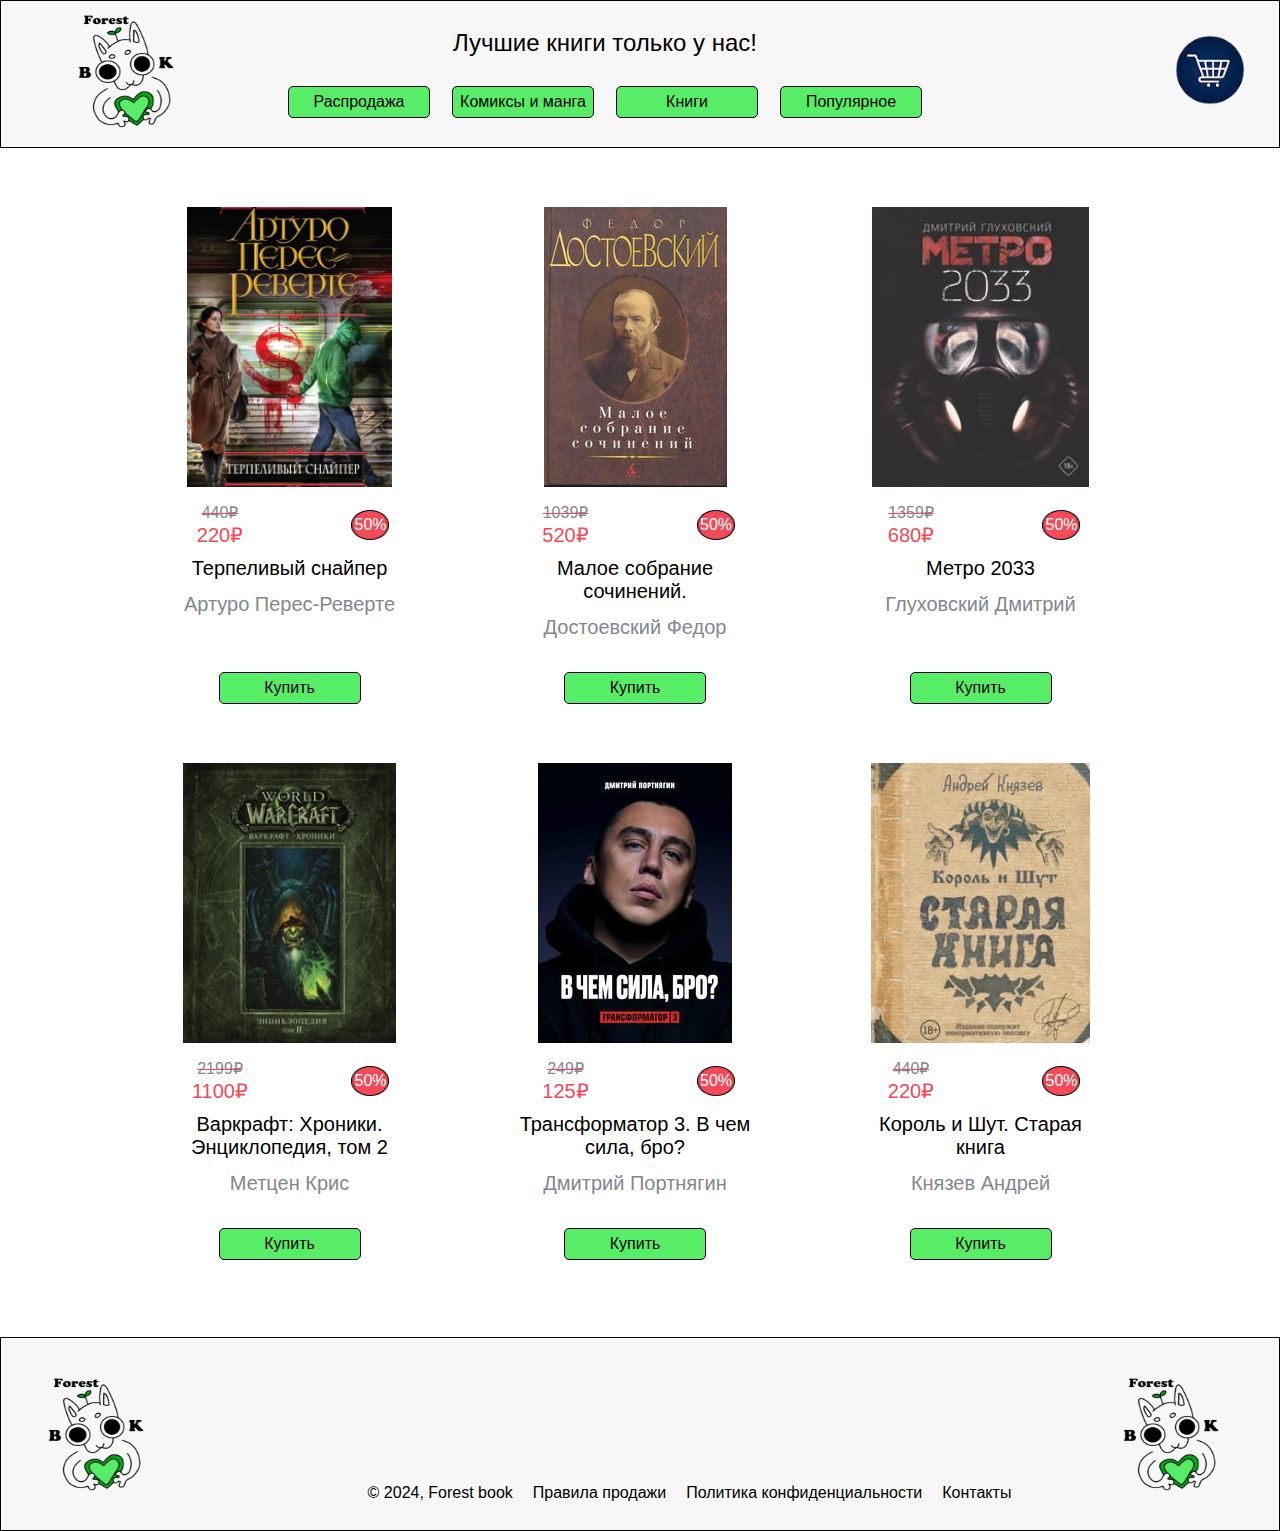
<file: bookshoptrue/index.html>
<!DOCTYPE html>
<html lang="ru">
<head>
    <meta charset="UTF-8">
    <meta name="viewport" content="width=device-width, initial-scale=1.0">
    <link rel="stylesheet" href="style.css">
    <link rel="icon" href="img/favicon.svg" type="image/svg+xml">
    <title>Forest Book | Sale</title>
</head>
<header>
    <!-- Header -->
<div class="header">
    <div class="menu">
        <div class="logo">
            <img href="index.html" src="./img/logo.svg">
        </div>
        <div class="best">
        <h3 class="slogan">Лучшие книги только у нас!</h3>
        <div class="buttons">
            <div class="button ad">
                <a href="index.html">Распродажа</a>
            </div>
            <div class="button ad">
                <a href="comics.html">Комиксы и манга</a>
            </div>
            <div class="button ad">
                <a href="books.html">Книги</a>
            </div>
            <div class="button ad">
                <a href="popularity.html">Популярное</a>
            </div>
            <button id="openCartBtn"></button>
        </div>
    </div>
    </div>
</div>    
</header>
<body>
    <!-- Content -->
<div class="content">
    <div class="block">
        <div class="content_box">
            <img class="image" src="./img/index/image 1.png" alt="alt text" />
            <div class="flex_col2">
                <div class="flex_col3">
                    <div class="flex_row3">
                        <div class="flex_col4">
                            <h5 class="staraya">440₽</h5>
                            <h2 class="new">220₽</h2>
                        </div>
                        <div class="content_box1" style="--src:url(./img/plain_red_circle.png)">
                            <h5 class="new1">50%</h5>
                        </div>
                    </div>
                    <div class="flex_col5">
                        <h2 class="medium_title">Терпеливый снайпер</h2>
                        <h2 class="medium_title1">Артуро Перес-Реверте</h2>
                    </div>
                </div>
                <div class="button buy">
                    <a href="#" class="buyButton">Купить</a>
                </div>
            </div>
        </div>
        <div class="content_box">
            <img class="image" src="./img/index/dostoevsky.jpg" alt="alt text" />
            <div class="flex_col2">
                <div class="flex_col3">
                    <div class="flex_row3">
                        <div class="flex_col4">
                            <h5 class="staraya">1039₽</h5>
                            <h2 class="new">520₽</h2>
                        </div>
                        <div class="content_box1" style="--src:url(./img/plain_red_circle.png)">
                            <h5 class="new1">50%</h5>
                        </div>
                    </div>
                    <div class="flex_col5">
                        <h2 class="medium_title">Малое собрание сочинений.</h2>
                        <h2 class="medium_title1">Достоевский Федор</h2>
                    </div>
                </div>
                <div class="button buy">
                    <a href="#" class="buyButton">Купить</a>
                </div>
            </div>
        </div>
        <div class="content_box">
            <img class="image" src="./img/index/meto.jpg" alt="alt text" />
            <div class="flex_col2">
                <div class="flex_col3">
                    <div class="flex_row3">
                        <div class="flex_col4">
                            <h5 class="staraya">1359₽</h5>
                            <h2 class="new">680₽</h2>
                        </div>
                        <div class="content_box1" style="--src:url(./img/plain_red_circle.png)">
                            <h5 class="new1">50%</h5>
                        </div>
                    </div>
                    <div class="flex_col5">
                        <h2 class="medium_title">Метро 2033</h2>
                        <h2 class="medium_title1">Глуховский Дмитрий</h2>
                    </div>
                </div>
                <div class="button buy">
                    <a href="#" class="buyButton">Купить</a>
                </div>
            </div>
        </div>
    </div>
    <div class="block">
        <div class="content_box">
            <img class="image" src="./img/index/warcraft.jpg" alt="alt text" />
            <div class="flex_col2">
                <div class="flex_col3">
                    <div class="flex_row3">
                        <div class="flex_col4">
                            <h5 class="staraya">2199₽</h5>
                            <h2 class="new">1100₽</h2>
                        </div>
                        <div class="content_box1" style="--src:url(./img/plain_red_circle.png)">
                            <h5 class="new1">50%</h5>
                        </div>
                    </div>
                    <div class="flex_col5">
                        <h2 class="medium_title">Варкрафт: Хроники. Энциклопедия, том 2</h2>
                        <h2 class="medium_title1">Метцен Крис</h2>
                    </div>
                </div>
                <div class="button buy">
                    <a href="#" class="buyButton">Купить</a>
                </div>
            </div>
        </div>
        <div class="content_box">
            <img class="image" src="./img/index/transform.jpg" alt="alt text" />
            <div class="flex_col2">
                <div class="flex_col3">
                    <div class="flex_row3">
                        <div class="flex_col4">
                            <h5 class="staraya">249₽</h5>
                            <h2 class="new">125₽</h2>
                        </div>
                        <div class="content_box1" style="--src:url(./img/plain_red_circle.png)">
                            <h5 class="new1">50%</h5>
                        </div>
                    </div>
                    <div class="flex_col5">
                        <h2 class="medium_title">Трансформатор 3. В чем сила, бро?</h2>
                        <h2 class="medium_title1">Дмитрий Портнягин</h2>
                    </div>
                </div>
                <div class="button buy">
                    <a href="#" class="buyButton">Купить</a>
                </div>
            </div>
        </div>
        <div class="content_box">
            <img class="image" src="./img/index/king.jpg" alt="alt text" />
            <div class="flex_col2">
                <div class="flex_col3">
                    <div class="flex_row3">
                        <div class="flex_col4">
                            <h5 class="staraya">440₽</h5>
                            <h2 class="new">220₽</h2>
                        </div>
                        <div class="content_box1" style="--src:url(./img/plain_red_circle.png)">
                            <h5 class="new1">50%</h5>
                        </div>
                    </div>
                    <div class="flex_col5">
                        <h2 class="medium_title">Король и Шут. Старая книга</h2>
                        <h2 class="medium_title1">Князев Андрей</h2>
                    </div>
                </div>
                <div class="button buy">
                    <a href="#" class="buyButton">Купить</a>
                </div>
            </div>
        </div>
    </div>
</div>

<div id="cartModal" class="modal cart">
    <div class="modal-content">
        <span class="cart-close"></span>
        <h2>Ваша корзина</h2>
        <ul id="cartItems"></ul>
        <button id="orderBtn">Заказать</button>
    </div>
</div>

<div id="orderModal" class="modal">
    <div class="modal-content">
        <span class="close order-close">&times;</span>
        <h2>Ваш заказ</h2>
        <p id="orderInfo"></p>
        <p>Номер телефона для заказа: +79625670876</p>
    </div>
</div>

<div class="footer">
    <div class="flex_row7">
        <div class="flex_row8">
            <img class="image" src="./img/logo.svg" alt="alt text" />
            <div class="flex_row9">
                <a href="#" class="medium_title7">© 2024, Forest book</a>
                <a href="#"class="medium_title7">Правила продажи</a>
                <a href="#"class="medium_title7">Политика конфиденциальности</a>
                <a id="openContactsBtn" class="medium_title7">Контакты</a>
            </div>

<div id="contactsModal" class="modal contacts">
    <div class="modal-content">
        <h2>Контакты</h2>
        <p>Адрес: г. Орёл, ул. Ленина, 37</p>
        <p>Номер: +79625670876</p>
        <p>Электронная почта: forestbook@mail.ru</p>
    </div>
</div>
        </div>
        <img class="image" src="./img/logo.svg" alt="alt text" />
    </div>
</div>
</body>
<script src="./script.js"></script>
</html>
</file>
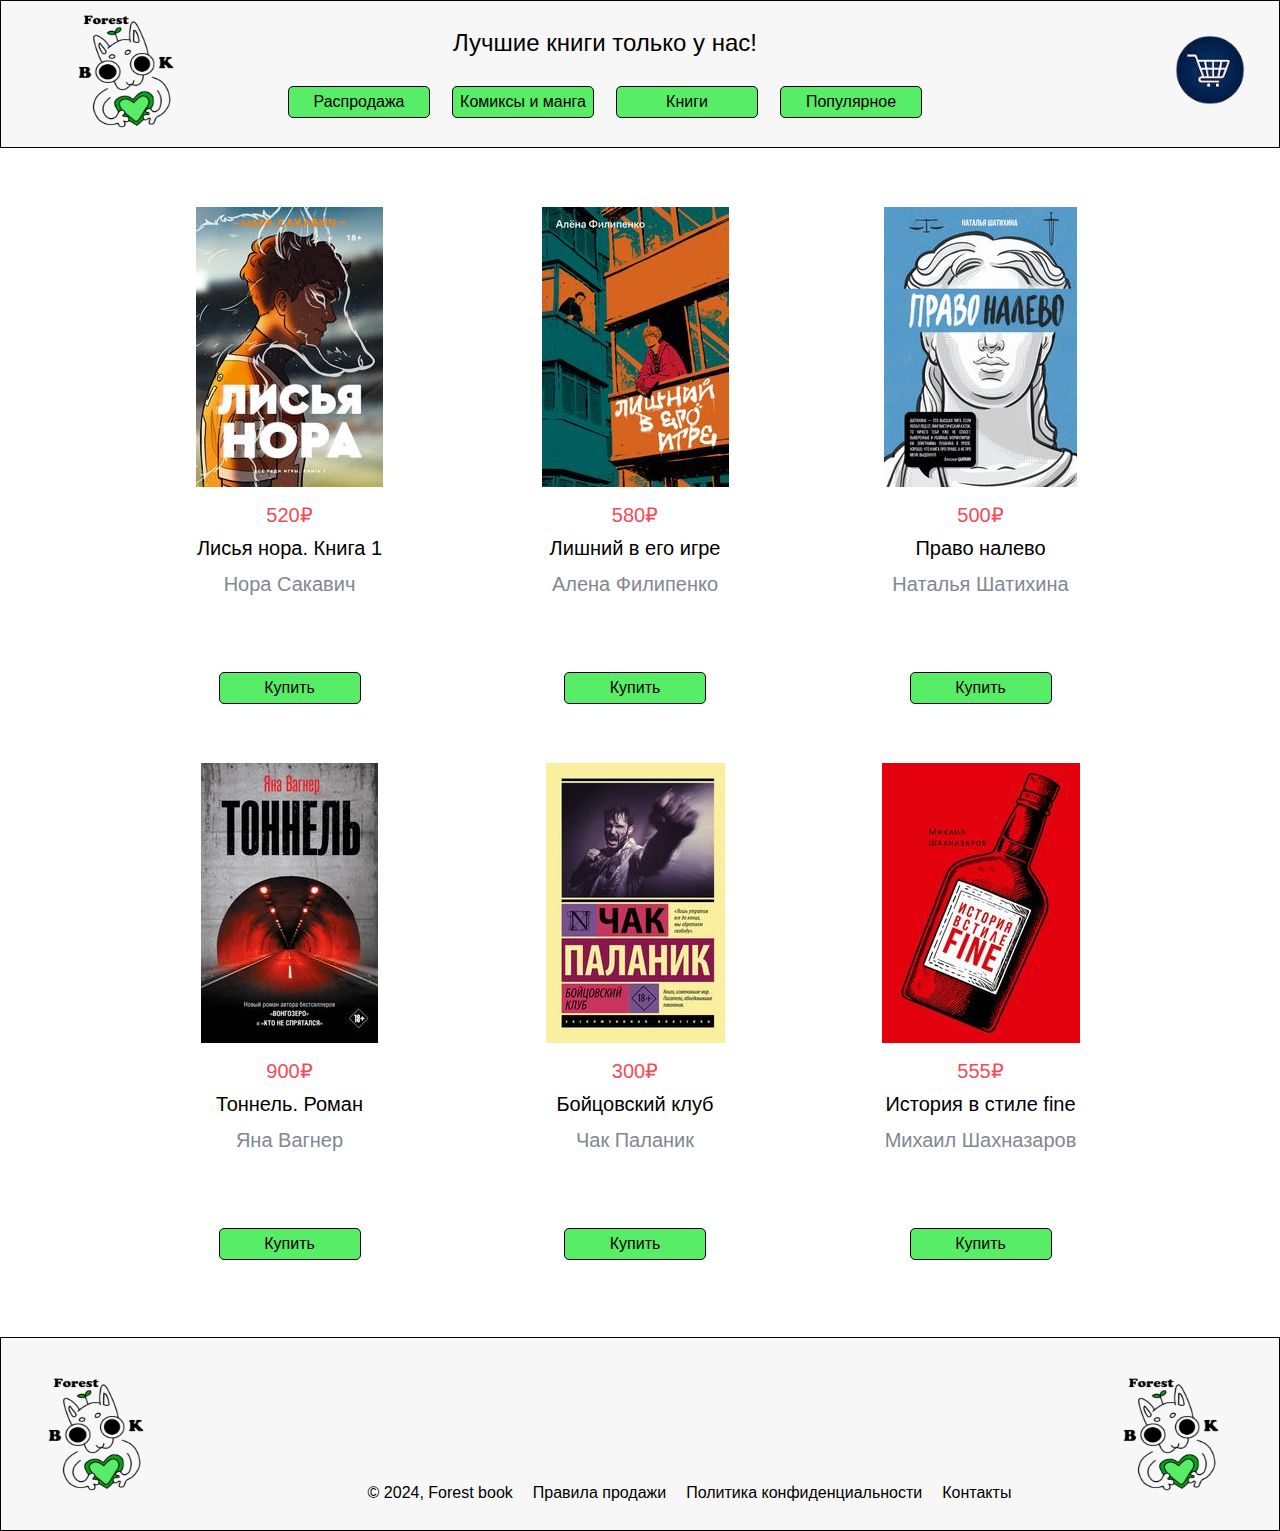
<file: bookshoptrue/books.html>
<!DOCTYPE html>
<html lang="ru">
<head>
    <meta charset="UTF-8">
    <meta name="viewport" content="width=device-width, initial-scale=1.0">
    <link rel="stylesheet" href="style.css">
    <link rel="icon" href="img/favicon.svg" type="image/svg+xml">
    <title>Forest Book | Books</title>
</head>
<header>
    <!-- Header -->
<div class="header">
    <div class="menu">
        <div class="logo">
            <img href="index.html" src="./img/logo.svg">
        </div>
        <div class="best">
        <h3 class="slogan">Лучшие книги только у нас!</h3>
        <div class="buttons">
            <div class="button ad">
                <a href="index.html">Распродажа</a>
            </div>
            <div class="button">
                <a href="comics.html">Комиксы и манга</a>
            </div>
            <div class="button">
                <a href="books.html">Книги</a>
            </div>
            <div class="button">
                <a href="popularity.html">Популярное</a>
            </div>
            <button id="openCartBtn"></button>
        </div>
    </div>
    </div>
</div>    
</header>
<body>
    <!-- Content -->
    <div class="content">
        <div class="block">
            <div class="content_box">
                <img class="image" src="./img/books/lisa.jpg" alt="alt text" />
                <div class="flex_col2">
                    <div class="flex_col3">
                        <div class="flex_row52">
                            <div class="flex_col4">
                                <h2 class="new">520₽</h2>
                            </div>
                        </div>
                        <div class="flex_col5">
                            <h2 class="medium_title">Лисья нора. Книга 1</h2>
                            <h2 class="medium_title1">Нора Сакавич</h2>
                        </div>
                    </div>
                    <div class="button buy">
                        <a href="#" class="buyButton">Купить</a>
                    </div>
                </div>
            </div>
            <div class="content_box">
                <img class="image" src="./img/books/lishniy.jpg" alt="alt text" />
                <div class="flex_col2">
                    <div class="flex_col3">
                        <div class="flex_row52">
                            <div class="flex_col4">
                                <h2 class="new">580₽</h2>
                            </div>
                        </div>
                        <div class="flex_col5">
                            <h2 class="medium_title">Лишний в его игре</h2>
                            <h2 class="medium_title1">Алена Филипенко</h2>
                        </div>
                    </div>
                    <div class="button buy">
                        <a href="#" class="buyButton">Купить</a>
                    </div>
                </div>
            </div>
            <div class="content_box">
                <img class="image" src="./img/books/right.jpg" alt="alt text" />
                <div class="flex_col2">
                    <div class="flex_col3">
                        <div class="flex_row52">
                            <div class="flex_col4">
                                <h2 class="new">500₽</h2>
                            </div>
                        </div>
                        <div class="flex_col5">
                            <h2 class="medium_title">Право налево</h2>
                            <h2 class="medium_title1">Наталья Шатихина</h2>
                        </div>
                    </div>
                    <div class="button buy">
                        <a href="#" class="buyButton">Купить</a>
                    </div>
                </div>
            </div>
        </div>
        <div class="block">
            <div class="content_box">
                <img class="image" src="./img/books/tonnel.jpg" alt="alt text" />
                <div class="flex_col2">
                    <div class="flex_col3">
                        <div class="flex_row52">
                            <div class="flex_col4">
                                <h2 class="new">900₽</h2>
                            </div>
                        </div>
                        <div class="flex_col5">
                            <h2 class="medium_title">Тоннель. Роман</h2>
                            <h2 class="medium_title1">Яна Вагнер</h2>
                        </div>
                    </div>
                    <div class="button buy">
                        <a href="#" class="buyButton">Купить</a>
                    </div>
                </div>
            </div>
            <div class="content_box">
                <img class="image" src="./img/books/club.jpg" alt="alt text" />
                <div class="flex_col2">
                    <div class="flex_col3">
                        <div class="flex_row52">
                            <div class="flex_col4">
                                <h2 class="new">300₽</h2>
                            </div>
                        </div>
                        <div class="flex_col5">
                            <h2 class="medium_title">Бойцовский клуб</h2>
                            <h2 class="medium_title1">Чак Паланик</h2>
                        </div>
                    </div>
                    <div class="button buy">
                        <a href="#" class="buyButton">Купить</a>
                    </div>
                </div>
            </div>
            <div class="content_box">
                <img class="image" src="./img/books/fine.jpg" alt="alt text" />
                <div class="flex_col2">
                    <div class="flex_col3">
                        <div class="flex_row52">
                            <div class="flex_col4">
                                <h2 class="new">555₽</h2>
                            </div>
                        </div>
                        <div class="flex_col5">
                            <h2 class="medium_title">История в стиле fine</h2>
                            <h2 class="medium_title1">Михаил Шахназаров</h2>
                        </div>
                    </div>
                    <div class="button buy">
                        <a href="#" class="buyButton">Купить</a>
                    </div>
                </div>
            </div>
        </div>
    </div>
    <div id="cartModal" class="modal cart">
        <div class="modal-content">
            <span class="cart-close"></span>
            <h2>Ваша корзина</h2>
            <ul id="cartItems"></ul>
            <button id="orderBtn">Заказать</button>
        </div>
    </div>
    
    <div id="orderModal" class="modal">
        <div class="modal-content">
            <span class="close order-close">&times;</span>
            <h2>Ваш заказ</h2>
            <p id="orderInfo"></p>
            <p>Номер телефона для заказа: +79625670876</p>
        </div>
    </div>
    
    <div class="footer">
        <div class="flex_row7">
            <div class="flex_row8">
                <img class="image" src="./img/logo.svg" alt="alt text" />
                <div class="flex_row9">
                    <a href="#" class="medium_title7">© 2024, Forest book</a>
                    <a href="#"class="medium_title7">Правила продажи</a>
                    <a href="#"class="medium_title7">Политика конфиденциальности</a>
                    <a id="openContactsBtn" class="medium_title7">Контакты</a>
                </div>
    
    <div id="contactsModal" class="modal contacts">
        <div class="modal-content">
            <h2>Контакты</h2>
            <p>Адрес: г. Орёл, ул. Ленина, 37</p>
            <p>Номер: +79625670876</p>
            <p>Электронная почта: forestbook@mail.ru</p>
        </div>
    </div>
            </div>
            <img class="image" src="./img/logo.svg" alt="alt text" />
        </div>
    </div>
    </body>
<script src="./script.js"></script>
</html>
</file>
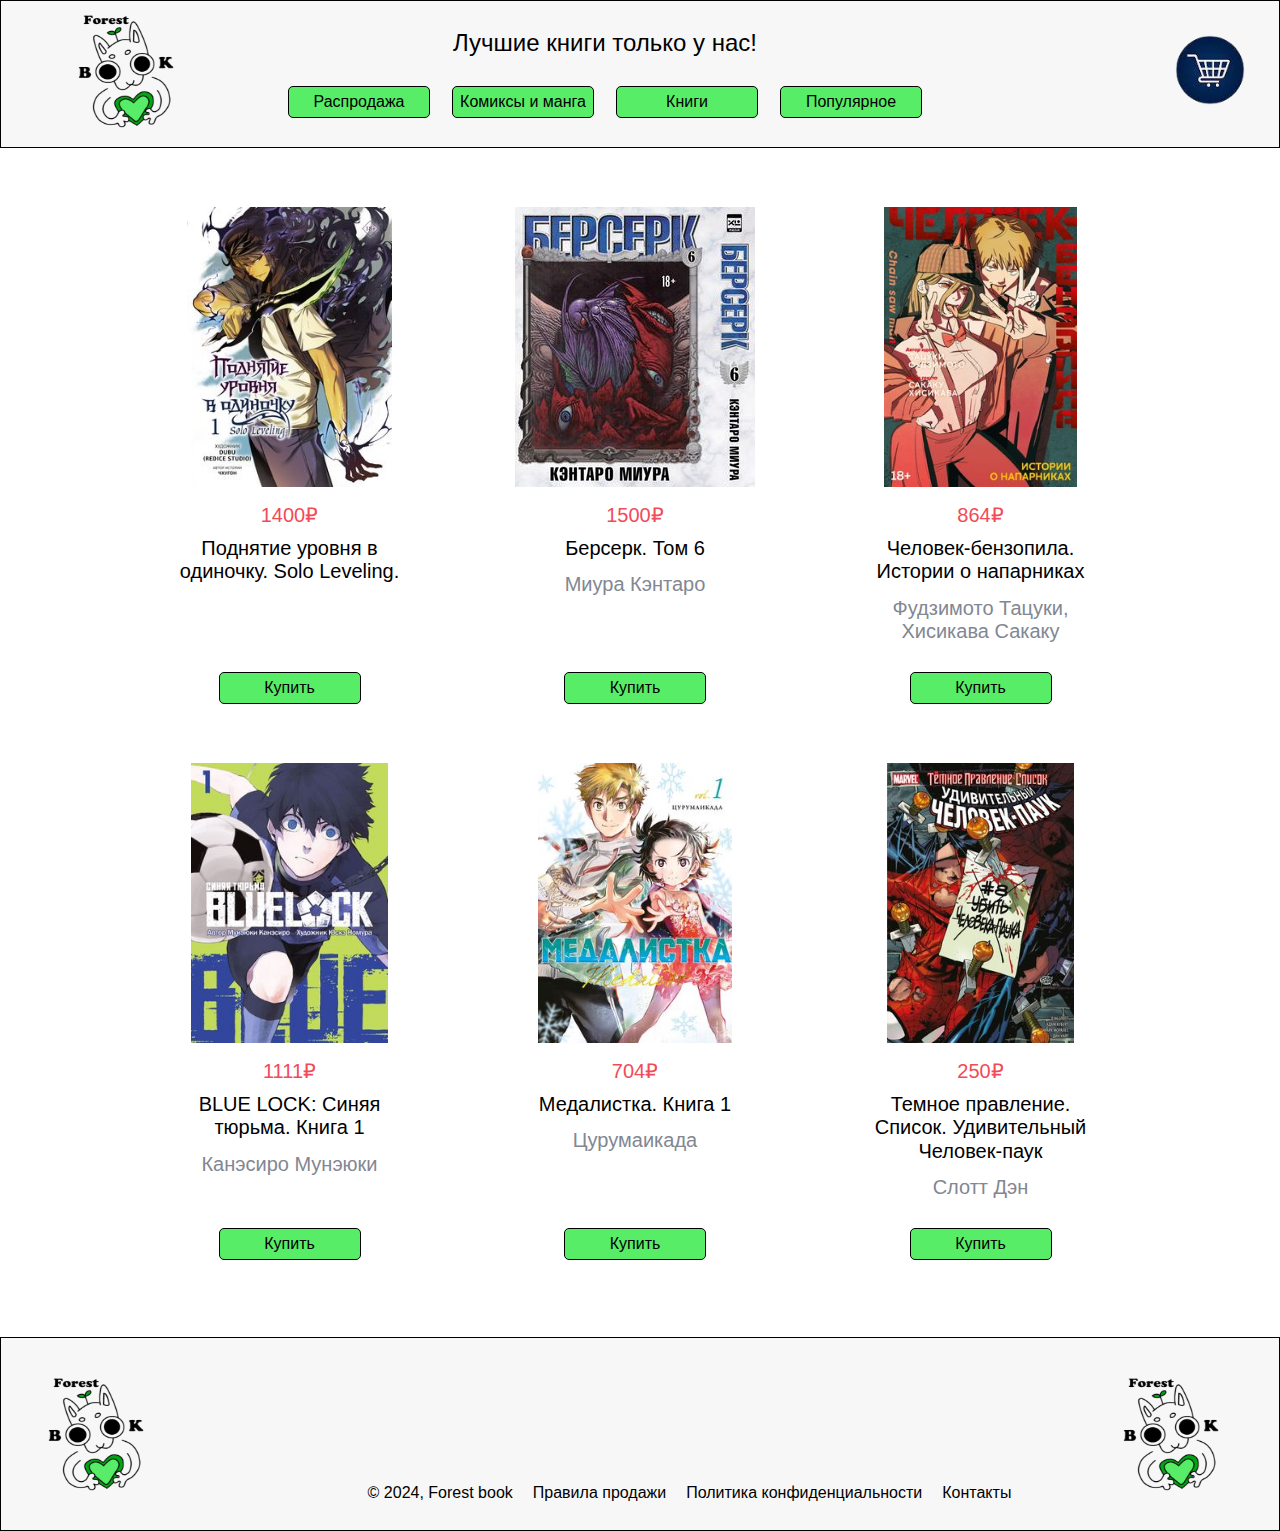
<file: bookshoptrue/comics.html>
<!DOCTYPE html>
<html lang="ru">
<head>
    <meta charset="UTF-8">
    <meta name="viewport" content="width=device-width, initial-scale=1.0">
    <link rel="stylesheet" href="style.css">
    <link rel="icon" href="img/favicon.svg" type="image/svg+xml">
    <title>Forest Book | Comics</title>
</head>
<header>
    <!-- Header -->
<div class="header">
    <div class="menu">
        <div class="logo">
            <img href="index.html" src="./img/logo.svg">
        </div>
        <div class="best">
        <h3 class="slogan">Лучшие книги только у нас!</h3>
        <div class="buttons">
            <div class="button ad">
                <a href="index.html">Распродажа</a>
            </div>
            <div class="button">
                <a href="comics.html">Комиксы и манга</a>
            </div>
            <div class="button">
                <a href="books.html">Книги</a>
            </div>
            <div class="button">
                <a href="popularity.html">Популярное</a>
            </div>
            <button id="openCartBtn"></button>
        </div>
    </div>
    </div>
</div>    
</header>
<body>
    <!-- Content -->
    <div class="content">
        <div class="block">
            <div class="content_box">
                <img class="image" src="./img/comics/sololeveling.jpg" alt="alt text" />
                <div class="flex_col2">
                    <div class="flex_col3">
                        <div class="flex_row52">
                            <div class="flex_col4">
                                <h2 class="new">1400₽</h2>
                            </div>
                        </div>
                        <div class="flex_col5">
                            <h2 class="medium_title">Поднятие уровня в одиночку. Solo Leveling. </h2>
                            <h2 class="medium_title1"></h2>
                        </div>
                    </div>
                    <div class="button buy">
                        <a href="#" class="buyButton">Купить</a>
                    </div>
                </div>
            </div>
            <div class="content_box">
                <img class="image" src="./img/comics/berserk.jpg" alt="alt text" />
                <div class="flex_col2">
                    <div class="flex_col3">
                        <div class="flex_row52">
                            <div class="flex_col4">
                                <h2 class="new">1500₽</h2>
                            </div>
                        </div>
                        <div class="flex_col5">
                            <h2 class="medium_title">Берсерк. Том 6</h2>
                            <h2 class="medium_title1">Миура Кэнтаро</h2>
                        </div>
                    </div>
                    <div class="button buy">
                        <a href="#" class="buyButton">Купить</a>
                    </div>
                </div>
            </div>
            <div class="content_box">
                <img class="image" src="./img/comics/benzopila.jpg" alt="alt text" />
                <div class="flex_col2">
                    <div class="flex_col3">
                        <div class="flex_row52">
                            <div class="flex_col4">
                                <h2 class="new">864₽</h2>
                            </div>
                        </div>
                        <div class="flex_col5">
                            <h2 class="medium_title">Человек-бензопила. Истории о напарниках</h2>
                            <h2 class="medium_title1">Фудзимото Тацуки, Хисикава Сакаку</h2>
                        </div>
                    </div>
                    <div class="button buy">
                        <a href="#" class="buyButton">Купить</a>
                    </div>
                </div>
            </div>
        </div>
        <div class="block">
            <div class="content_box">
                <img class="image" src="./img/comics/bluelock.jpg" alt="alt text" />
                <div class="flex_col2">
                    <div class="flex_col3">
                        <div class="flex_row52">
                            <div class="flex_col4">
                                <h2 class="new">1111₽</h2>
                            </div>
                        </div>
                        <div class="flex_col5">
                            <h2 class="medium_title">BLUE LOCK: Синяя тюрьма. Книга 1</h2>
                            <h2 class="medium_title1">Канэсиро Мунэюки</h2>
                        </div>
                    </div>
                    <div class="button buy">
                        <a href="#" class="buyButton">Купить</a>
                    </div>
                </div>
            </div>
            <div class="content_box">
                <img class="image" src="./img/comics/medalistka.jpg" alt="alt text" />
                <div class="flex_col2">
                    <div class="flex_col3">
                        <div class="flex_row52">
                            <div class="flex_col4">
                                <h2 class="new">704₽</h2>
                            </div>
                        </div>
                        <div class="flex_col5">
                            <h2 class="medium_title">Медалистка. Книга 1</h2>
                            <h2 class="medium_title1">Цурумаикада</h2>
                        </div>
                    </div>
                    <div class="button buy">
                        <a href="#" class="buyButton">Купить</a>
                    </div>
                </div>
            </div>
            <div class="content_box">
                <img class="image" src="./img/comics/spider.jpg" alt="alt text" />
                <div class="flex_col2">
                    <div class="flex_col3">
                        <div class="flex_row52">
                            <div class="flex_col4">
                                <h2 class="new">250₽</h2>
                            </div>
                        </div>
                        <div class="flex_col5">
                            <h2 class="medium_title">Темное правление. Список. Удивительный Человек-паук</h2>
                            <h2 class="medium_title1">Слотт Дэн</h2>
                        </div>
                    </div>
                    <div class="button buy">
                        <a href="#" class="buyButton">Купить</a>
                    </div>
                </div>
            </div>
        </div>
    </div>
    <div id="cartModal" class="modal cart">
        <div class="modal-content">
            <span class="cart-close"></span>
            <h2>Ваша корзина</h2>
            <ul id="cartItems"></ul>
            <button id="orderBtn">Заказать</button>
        </div>
    </div>
    
    <div id="orderModal" class="modal">
        <div class="modal-content">
            <span class="close order-close">&times;</span>
            <h2>Ваш заказ</h2>
            <p id="orderInfo"></p>
            <p>Номер телефона для заказа: +79625670876</p>
        </div>
    </div>
    
    <div class="footer">
        <div class="flex_row7">
            <div class="flex_row8">
                <img class="image" src="./img/logo.svg" alt="alt text" />
                <div class="flex_row9">
                    <a href="#" class="medium_title7">© 2024, Forest book</a>
                    <a href="#"class="medium_title7">Правила продажи</a>
                    <a href="#"class="medium_title7">Политика конфиденциальности</a>
                    <a id="openContactsBtn" class="medium_title7">Контакты</a>
                </div>
    
    <div id="contactsModal" class="modal contacts">
        <div class="modal-content">
            <h2>Контакты</h2>
            <p>Адрес: г. Орёл, ул. Ленина, 37</p>
            <p>Номер: +79625670876</p>
            <p>Электронная почта: forestbook@mail.ru</p>
        </div>
    </div>
            </div>
            <img class="image" src="./img/logo.svg" alt="alt text" />
        </div>
    </div>
    </body>
<script src="./script.js"></script>
</html>
</file>
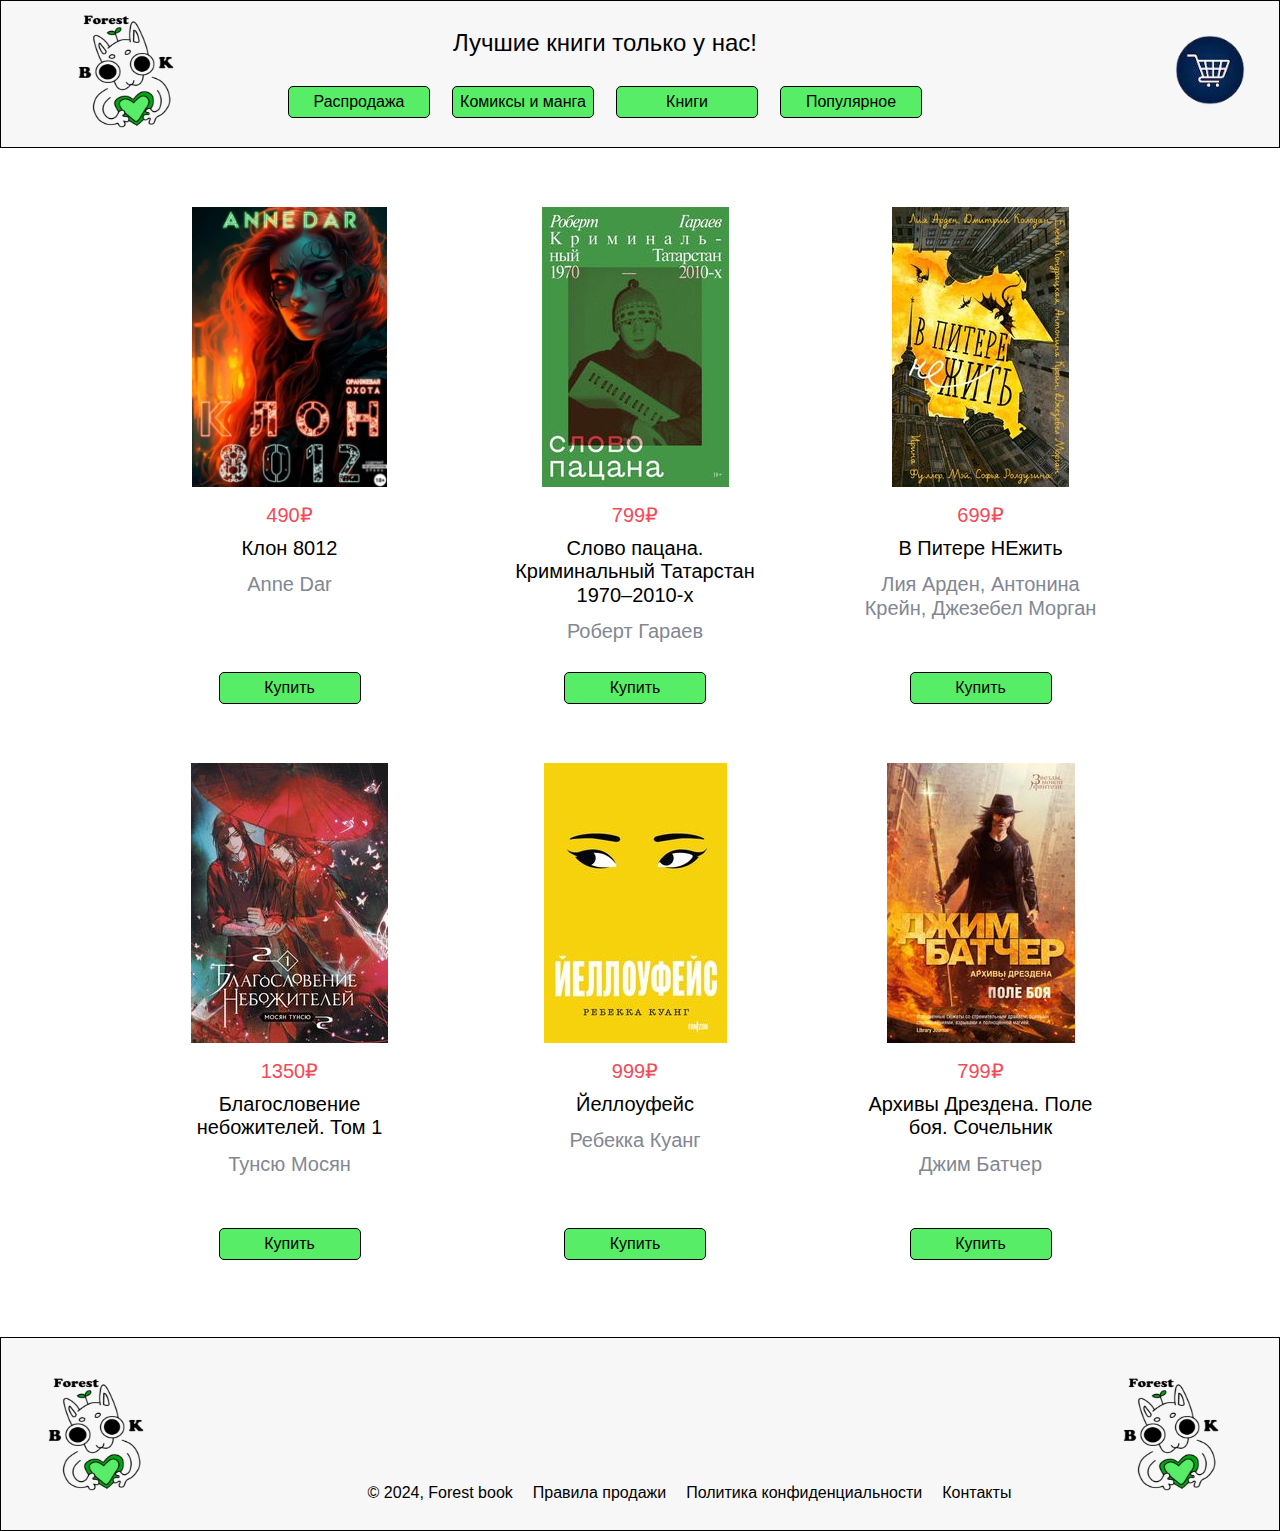
<file: bookshoptrue/popularity.html>
<!DOCTYPE html>
<html lang="ru">
<head>
    <meta charset="UTF-8">
    <meta name="viewport" content="width=device-width, initial-scale=1.0">
    <link rel="stylesheet" href="style.css">
    <link rel="icon" href="img/favicon.svg" type="image/svg+xml">
    <title>Forest Book | Popularity</title>
</head>
<header>
    <!-- Header -->
<div class="header">
    <div class="menu">
        <div class="logo">
            <img href="index.html" src="./img/logo.svg">
        </div>
        <div class="best">
        <h3 class="slogan">Лучшие книги только у нас!</h3>
        <div class="buttons">
            <div class="button ad">
                <a href="index.html">Распродажа</a>
            </div>
            <div class="button">
                <a href="comics.html">Комиксы и манга</a>
            </div>
            <div class="button">
                <a href="books.html">Книги</a>
            </div>
            <div class="button">
                <a href="popularity.html">Популярное</a>
            </div>
            <button id="openCartBtn"></button>
        </div>
    </div>
    </div>
</div>    
</header>
<body>
    <!-- Content -->
    <div class="content">
        <div class="block">
            <div class="content_box">
                <img class="image" src="./img/popularity/knon.webp" alt="alt text" />
                <div class="flex_col2">
                    <div class="flex_col3">
                        <div class="flex_row52">
                            <div class="flex_col4">
                                <h2 class="new">490₽</h2>
                            </div>
                        </div>
                        <div class="flex_col5">
                            <h2 class="medium_title">Клон 8012</h2>
                            <h2 class="medium_title1">Anne Dar</h2>
                        </div>
                    </div>
                    <div class="button buy">
                        <a href="#" class="buyButton">Купить</a>
                    </div>
                </div>
            </div>
            <div class="content_box">
                <img class="image" src="./img/popularity/slovo.jpg" alt="alt text" />
                <div class="flex_col2">
                    <div class="flex_col3">
                        <div class="flex_row52">
                            <div class="flex_col4">
                                <h2 class="new">799₽</h2>
                            </div>
                        </div>
                        <div class="flex_col5">
                            <h2 class="medium_title">Слово пацана. Криминальный Татарстан 1970–2010-х</h2>
                            <h2 class="medium_title1">Роберт Гараев</h2>
                        </div>
                    </div>
                    <div class="button buy">
                        <a href="#" class="buyButton">Купить</a>
                    </div>
                </div>
            </div>
            <div class="content_box">
                <img class="image" src="./img/popularity/piter.jpg" alt="alt text" />
                <div class="flex_col2">
                    <div class="flex_col3">
                        <div class="flex_row52">
                            <div class="flex_col4">
                                <h2 class="new">699₽</h2>
                            </div>
                        </div>
                        <div class="flex_col5">
                            <h2 class="medium_title">В Питере НЕжить</h2>
                            <h2 class="medium_title1">Лия Арден, Антонина Крейн, Джезебел Морган</h2>
                        </div>
                    </div>
                    <div class="button buy">
                        <a href="#" class="buyButton">Купить</a>
                    </div>
                </div>
            </div>
        </div>
        <div class="block">
            <div class="content_box">
                <img class="image" src="./img/popularity/blagoslovenie.jpg" alt="alt text" />
                <div class="flex_col2">
                    <div class="flex_col3">
                        <div class="flex_row52">
                            <div class="flex_col4">
                                <h2 class="new">1350₽</h2>
                            </div>
                        </div>
                        <div class="flex_col5">
                            <h2 class="medium_title">Благословение небожителей. Том 1</h2>
                            <h2 class="medium_title1">Тунсю Мосян</h2>
                        </div>
                    </div>
                    <div class="button buy">
                        <a href="#" class="buyButton">Купить</a>
                    </div>
                </div>
            </div>
            <div class="content_box">
                <img class="image" src="./img/popularity/yellow.jpg" alt="alt text" />
                <div class="flex_col2">
                    <div class="flex_col3">
                        <div class="flex_row52">
                            <div class="flex_col4">
                                <h2 class="new">999₽</h2>
                            </div>
                        </div>
                        <div class="flex_col5">
                            <h2 class="medium_title">Йеллоуфейс</h2>
                            <h2 class="medium_title1">Ребекка Куанг</h2>
                        </div>
                    </div>
                    <div class="button buy">
                        <a href="#" class="buyButton">Купить</a>
                    </div>
                </div>
            </div>
            <div class="content_box">
                <img class="image" src="./img/popularity/archive.jpg" alt="alt text" />
                <div class="flex_col2">
                    <div class="flex_col3">
                        <div class="flex_row52">
                            <div class="flex_col4">
                                <h2 class="new">799₽</h2>
                            </div>
                        </div>
                        <div class="flex_col5">
                            <h2 class="medium_title">Архивы Дрездена. Поле боя. Сочельник</h2>
                            <h2 class="medium_title1">Джим Батчер</h2>
                        </div>
                    </div>
                    <div class="button buy">
                        <a href="#" class="buyButton">Купить</a>
                    </div>
                </div>
            </div>
        </div>
    </div>
    <div id="cartModal" class="modal cart">
        <div class="modal-content">
            <span class="cart-close"></span>
            <h2>Ваша корзина</h2>
            <ul id="cartItems"></ul>
            <button id="orderBtn">Заказать</button>
        </div>
    </div>
    
    <div id="orderModal" class="modal">
        <div class="modal-content">
            <span class="close order-close">&times;</span>
            <h2>Ваш заказ</h2>
            <p id="orderInfo"></p>
            <p>Номер телефона для заказа: +79625670876</p>
        </div>
    </div>
    
    <div class="footer">
        <div class="flex_row7">
            <div class="flex_row8">
                <img class="image" src="./img/logo.svg" alt="alt text" />
                <div class="flex_row9">
                    <a href="#" class="medium_title7">© 2024, Forest book</a>
                    <a href="#"class="medium_title7">Правила продажи</a>
                    <a href="#"class="medium_title7">Политика конфиденциальности</a>
                    <a id="openContactsBtn" class="medium_title7">Контакты</a>
                </div>
    
    <div id="contactsModal" class="modal contacts">
        <div class="modal-content">
            <h2>Контакты</h2>
            <p>Адрес: г. Орёл, ул. Ленина, 37</p>
            <p>Номер: +79625670876</p>
            <p>Электронная почта: forestbook@mail.ru</p>
        </div>
    </div>
            </div>
            <img class="image" src="./img/logo.svg" alt="alt text" />
        </div>
    </div>
    </body>
<script src="./script.js"></script>
</html>
</file>
<file: bookshoptrue/style.css>
/* base */
body {
    margin: 0;
    font-family: -apple-system, BlinkMacSystemFont, "Segoe UI", "Roboto", "Oxygen",
    "Ubuntu", "Cantarell", "Fira Sans", "Droid Sans", "Helvetica Neue",
    sans-serif;
    -webkit-font-smoothing: antialiased;
    -moz-osx-font-smoothing: grayscale;
    text-align: center;
}

header{
    text-align: center;
}

.header{
    display: flex;
    flex-direction: column;
    background-color: rgba(217, 217, 217, 0.207);
    outline: 1px solid black;
    outline-offset: -1px;
}

.menu{
    display: flex;
    justify-content: space-between;
    align-items: center;
    gap: 0px 10px;
    margin: 1px 30px 2px;
    padding: 0px 328px 0px 0px;
}

.slogan {
    font: 400 24px/1.16 "Gentium Book Basic", Helvetica, Arial, serif;
    color: black;
}
.buttons{
    display: flex;
    align-items: center;
    gap: 0px 22px;
}

.best{
    display: flex;
    flex-direction: column;
    align-items: center;
    gap: 30px 0px;
    width: auto;
    min-width: 0px;
}

.button a:hover{
    background-color: rgb(38,169,224);
}


.button a{
    text-decoration: none;
    color: black;
    display: flex;
    align-items: center;
    gap: 0px 22px;
    min-width: none;
    background-color: rgba(88, 237, 103, 1);
    border: solid black 1px;
    border-radius: 5px 5px 5px 5px;
    height: 30px;
    width: 140px;
    justify-content:center;
}

.button.ad a:hover{
    color: white;
}

.button.buy a:hover{
    background-color: rgb(66, 182, 78);
}

/* content */

h1, h2, h3, h4, h5, h6, hr, p, figure {
    display: block;
    font-size: 1em;
    font-weight: normal;
    margin: 0;
    border-width: 0;
    opacity: 1;
}


.content{
    display: flex;
    flex-direction: column;
}

.block{
    display: flex;
    justify-content: space-between;
    align-items: center;
    gap: 0px 10px;
    margin: 59px auto 0px;
    width: 944px;
    padding: 0px 10px 0px 0px;
}

.content_box{
    display: flex;
    flex-direction: column;
    align-items: center;
    gap: 17px 0px;
    width: 253px;
    min-width: 0px;
}

.content_box .image {
    transition: transform 0.3s ease;
    width: 100%;
    height: 280px; 
    transition: all 0.5s ease;
    object-fit: contain; 
}

.content_box .image:hover {
    transform: scale(1.1);
}

.flex_col2{
    display: flex;
    flex-direction: column;
    gap: 12px 0px;
    align-items: center;
    width: 100%;
    min-height: 200px;
    justify-content: space-between;
}

.flex_col3{
    display: flex;
    flex-direction: column;
    align-items: center;
    gap: 10px 0px;
    width: 100%;
    align-self: flex-start;
    flex-grow: 1;
}

.flex_row3{
    display: flex;
    justify-content: space-between;
    align-items: center;
    gap: 0px 10px;
    width: 78.66%;
}

.flex_col4{
    display: flex;
    flex-direction: column;
    gap: 1px 0px;
    width: 60px;
    min-width: 0px;
}

.staraya{

    font: 400 16px/1.16 "Gentium Book Basic", Helvetica, Arial, serif;
    color: #828792;
}

h5.staraya {
    text-decoration: line-through;
    text-decoration-color: #f34a57;
}

.new{
    font: 400 20px/1.16 "Gentium Book Basic", Helvetica, Arial, serif;
    color: #f34a57;
}

.new1{
    margin: 6px 2px 5px 3px;
    font: 400 16px/1.18 "Gentium Book Basic", Helvetica, Arial, serif;
    color: white;
}

.content_box1{
    display: flex;
    flex-direction: column;
    width: 38px;
    min-width: 0px;
    background: var(--src) center center/100% 100% no-repeat;
}

.flex_col5{
    display: flex;
    flex-direction: column;
    align-items: center;
    gap: 13px 0px;
    width: 100%;
}

.medium_title1{
    font: 400 20px/1.16 "Gentium Book Basic", Helvetica, Arial, serif;
    color: #828792;
}

.medium_title{
    font: 400 20px/1.16 "Gentium Book Basic", Helvetica, Arial, serif;
    color: black;
}


.image{
    width: 192px;
    min-width: 0px;
}

/* footer */

.footer{
    display: flex;
    flex-direction: column;
    background-color: rgba(217, 217, 217, 0.207);
    outline: 1px solid black;
    outline-offset: -1px;
    margin-top: 6%;
}

.flex_row7{
    display: flex;
    justify-content: space-between;
    align-items: center;
    gap: 0px 10px;
    margin: 27px 0px 26px;
    padding: 0px 13px 0px 0px;
}

.flex_row8{
    display: flex;
    justify-content: space-between;
    gap: 0px 10px;
    width: 1023px;
    min-width: 0px;
}

.flex_row9{
    display: flex;
    justify-content: center;
    align-items: center;
    gap: 0px 20px;
    margin: 119px 0px 1px;
    width: 667px;
    min-width: 0px;
}

.medium_title7{
    min-width: 0px;
    font: 400 16px/1.16 "Gentium Book Basic", Helvetica, Arial, serif;
    color: black;
    text-decoration: none;
    cursor: pointer;
}

a.active {
    background-color: rgb(38,169,224);
    color: white;
}

.cena{
    font: 400 20px/1.16 "Gentium Book Basic", Helvetica, Arial, serif;
    color: #000000;
}

.flex_row52{
    display: flex;
    justify-content: space-between;
    align-items: center;
    gap: 0px 10px;
}

.no-scroll {
    overflow: hidden;
}


        /* Стили для корзины */
    #cart {
        position: fixed;
        right: 0;
        top: 0;
        bottom: 0;
        left: 0;
        width: 500px;
        height: 300px;
        margin: auto;
        border: 1px solid #000;
        padding: 10px;
        background: #fff;
        display: none;
    }
    



    #cart-items li, ul{
        text-decoration: none;
        list-style-type: none;
        padding: 0px;
    }
    #cart-button {
        position: fixed;
        right: 20px;
        top: 20px;
        width: 100px;
        height: 100px;
        background: url('img/cart.png'); 
        background-size: cover;
        cursor: pointer;
    }

    #openCartBtn{
        position: fixed;
        right: 20px;
        top: 20px;
        width: 100px;
        height: 100px;
        background: url('img/cart.png'); 
        background-size: cover;
        cursor: pointer;
        border: solid black 0px;
    }
    .close-button {
        float: right;
        cursor: pointer;
    }


    .modal {
        display: none;
        position: fixed;
        z-index: 1;
        left: 0;
        top: 0;
        width: 100%;
        height: 100%;
        overflow: auto;
        background-color: rgba(0, 0, 0, 0.4);
    }
    
    .modal-content {
        background-color: #fefefe;
        margin: 15% auto;
        padding: 20px;
        border: 1px solid #888;
        width: 80%;
    }
    
    .close {
        color: #aaa;
        float: right;
        font-size: 28px;
        font-weight: bold;
    }
    
    .addedToCart{
        background-color: aquamarine;
    }



    .close:hover,
    .close:focus {
        color: black;
        text-decoration: none;
        cursor: pointer;
    }
    

/* Optimal */

@media (max-width: 800px) {
    .header, .menu, .best, .buttons, .content, .block, .content_box {
        padding: 0;
    }

    .menu{
        display: ruby;
    }

    .header{
        width: 100%;
    }

    .flex_row3{
        gap: 0px 0px;
        width: 40%;
    }

    .block{
        width: 100%;
        display: ruby;
    }
    .logo, .slogan {
        text-align: center;
    }
    .buttons {
        flex-wrap: wrap;
        justify-content: space-around;
    }
    .button {
        margin: 10px 0;
    }
    .content_box {
        flex-direction: column;
        align-items: center;
        width: 100%;
        margin-bottom: 20px;
    }
    .image {
        margin-bottom: 10px;
    }
    .flex_col2 {
        align-items: center;
    }
    .flex_col4 {
        justify-content: space-between;
        width: 100%;
    }
    .staraya, .new {
        margin: 0;
    }
    .medium_title, .medium_title1 {
        text-align: center;
        font-size: 16px;
    }

    .medium_title7{
        font-size: 15px;
        white-space: nowrap;
    }

    .flex_row9{
        display: flex;
        flex-direction: column;
        margin: auto;
    }
    .new1{
        font-size: 15px;
    }
    .content {
        flex-direction: column;
    }
}
</file>
